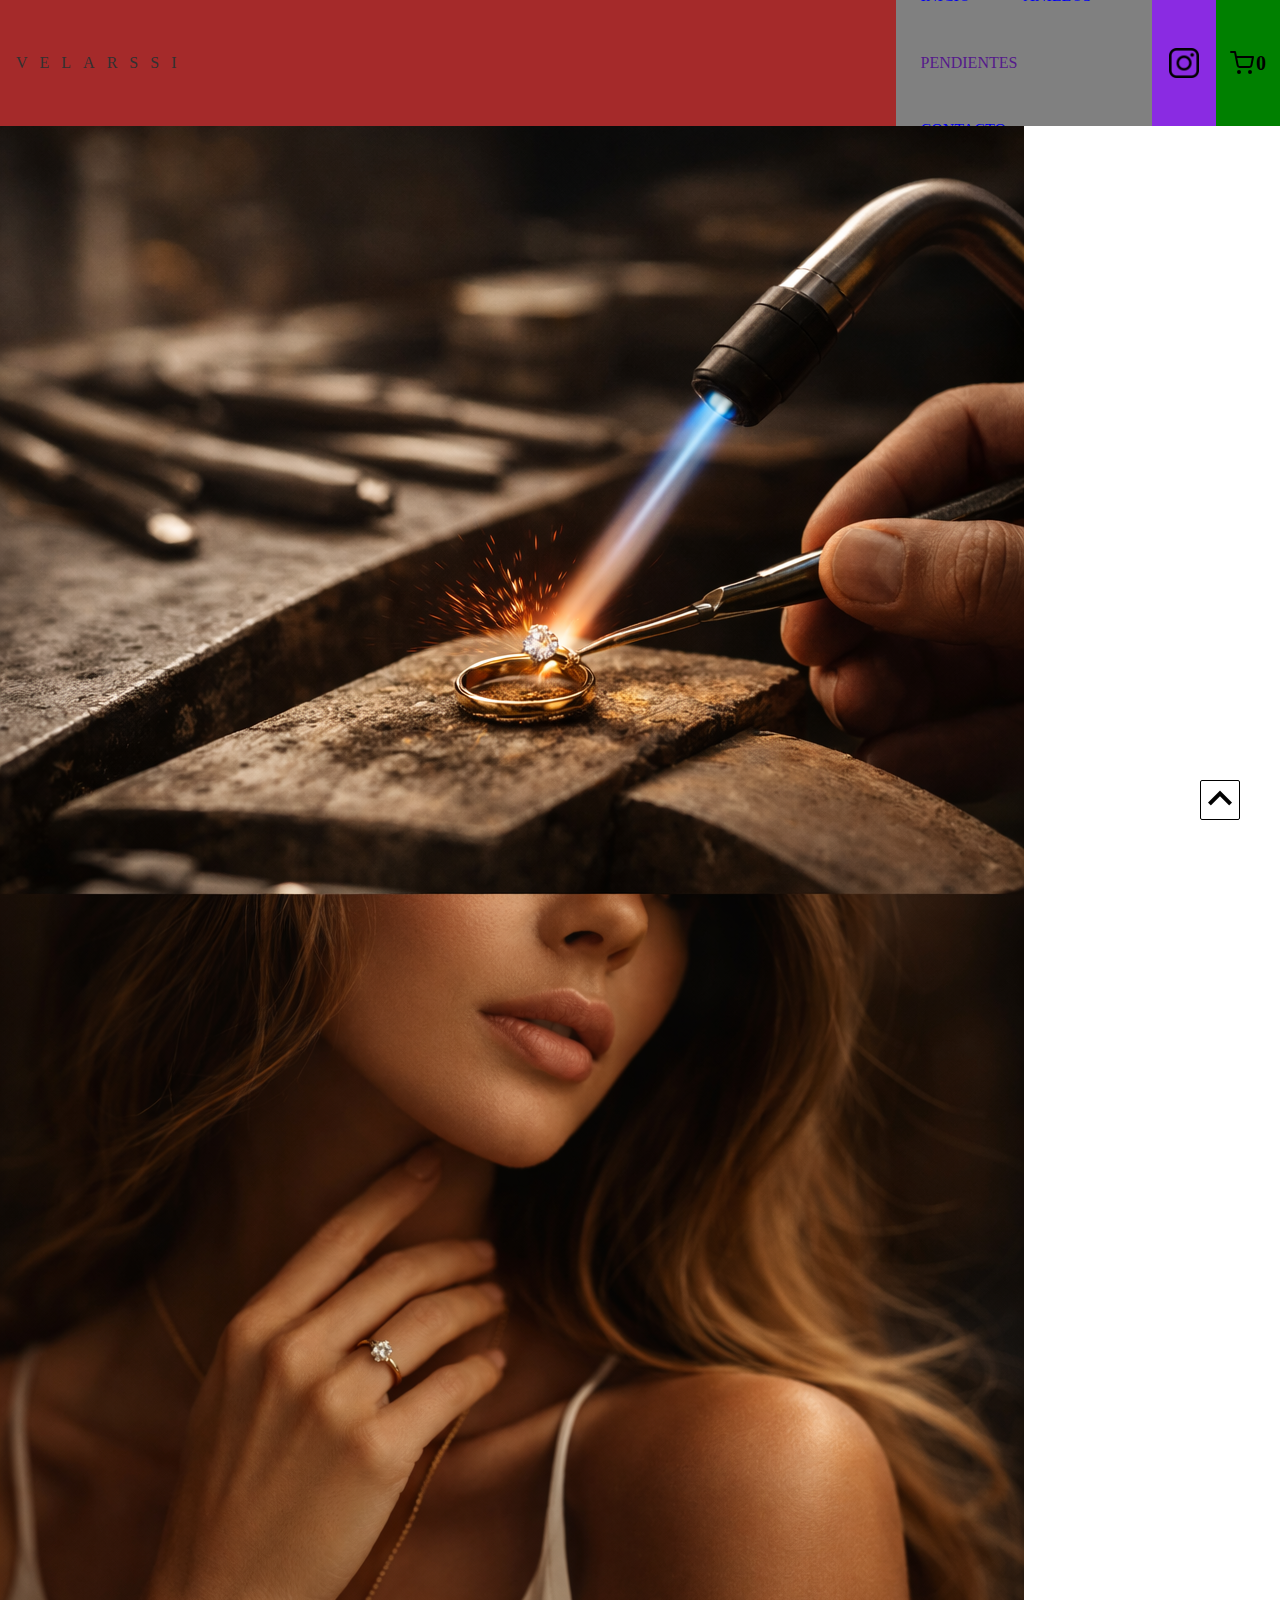
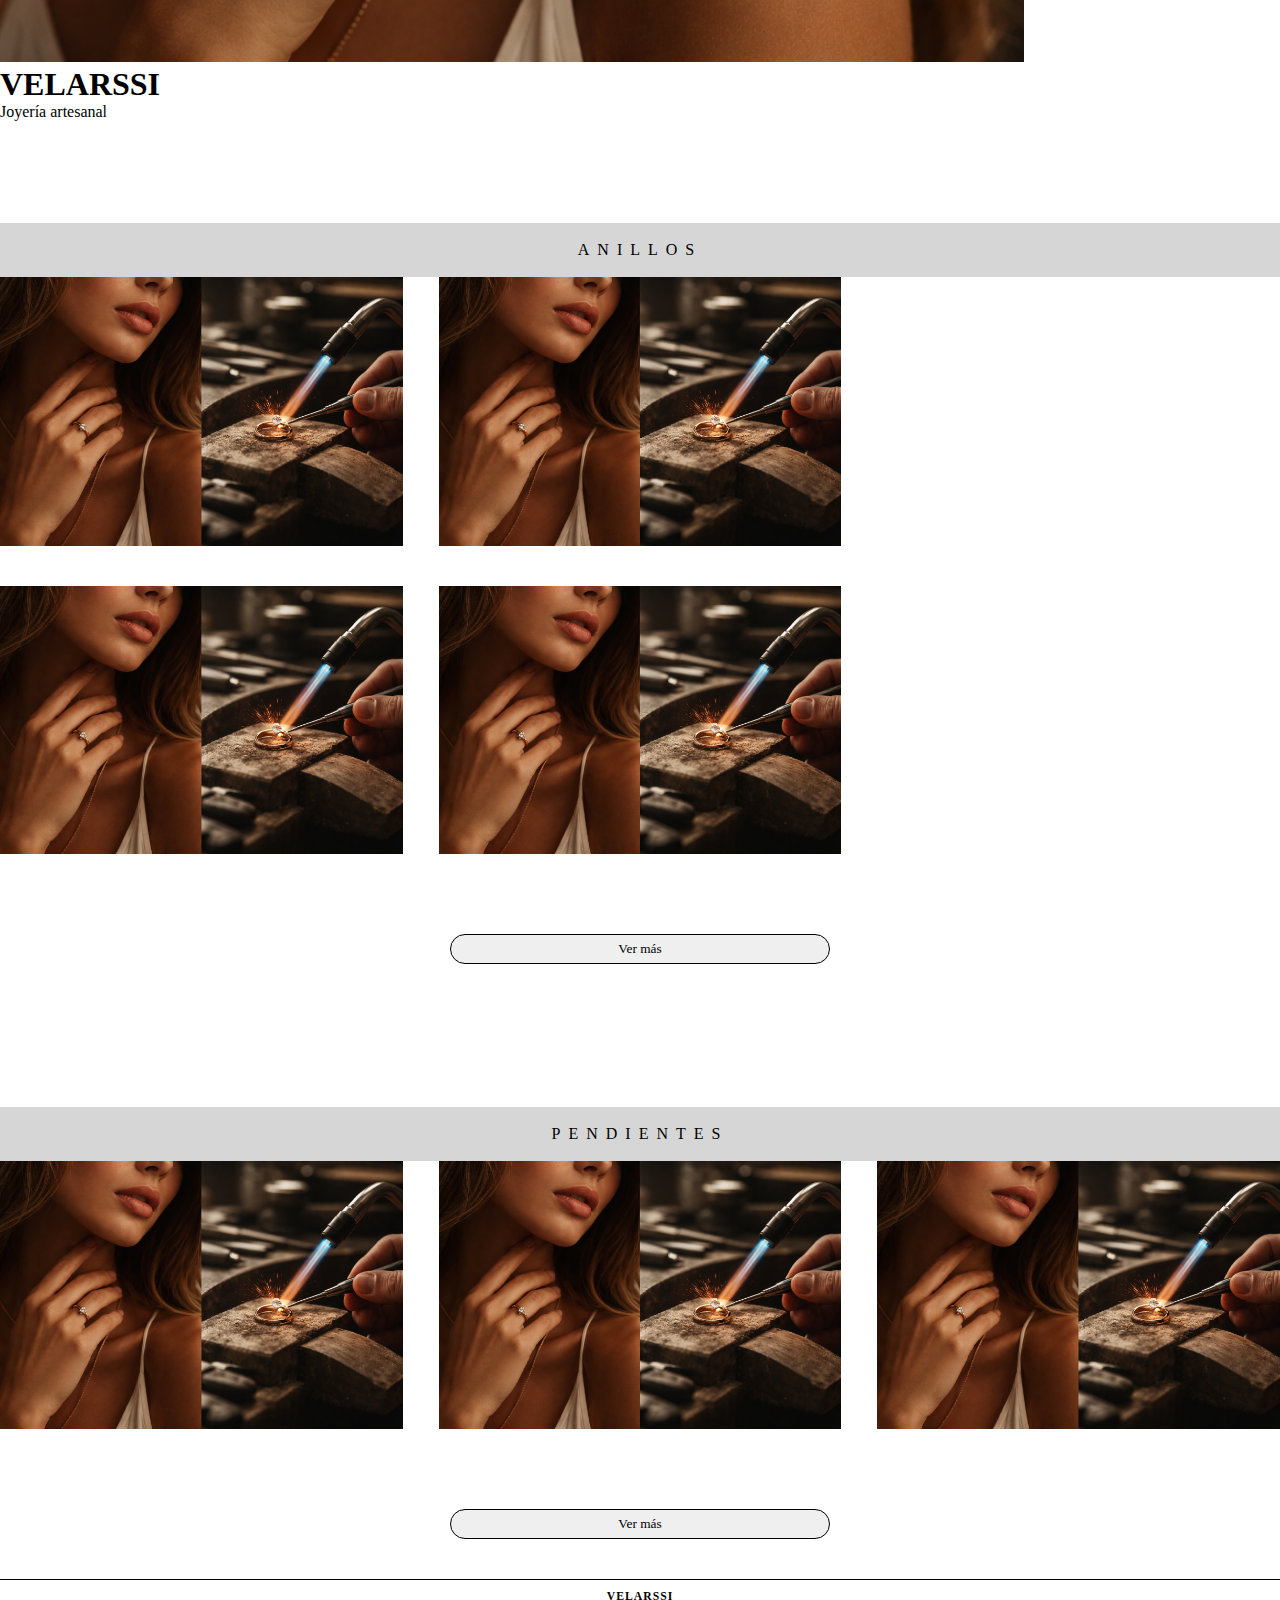
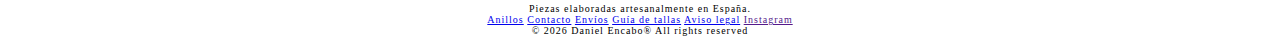
<file: index.html>
<!DOCTYPE html>
<html lang="es">

<head>

    <meta charset="UTF-8">
    <meta name="viewport" content="width=device-width, initial-scale=1.0">
    <title>VELARSSI | Inicio</title>
    <link rel="stylesheet" href="css/style.css">

</head>
<div class="overlay" id="overlay" onclick="cerrarTodo()"></div>

<body>
    <header>
        <div class="header-movil">

            <!-- botón menú -->
            <div class="menu-movil-btn" onclick="toggleMenu()">☰</div>

            <!-- logo centro -->
            <div class="cabecera">
                <a href="index.html">VELARSSI</a>
            </div>

            <!-- carrito -->
            <div class="cart-btn" onclick="toggleCart()">
                <img src="img/shopping-cart.svg" class="icon-cart">
                <span id="contador1">0</span>
            </div>

            <!-- MENÚ LATERAL MÓVIL -->
            <div class="menu-movil" id="menuMovil">
                <a href="index.html">INICIO</a>
                <a href="anillos.html">ANILLOS</a>
                <a href="#">PENDIENTES</a>
                <a href="contacto.html">CONTACTO</a>

                <div class="icono-ig">
                    <img src="img/instagram.png">
                </div>
                <div class="ig-movil">
                    <img src="img/instagram.png">
                </div>

            </div>
        </div>

        <div class="header-pc">
            <div class="cabecera-pc">
                <a href="index.html">VELARSSI</a>
            </div>

            <nav class="menu">
                <ul>
                    <li><a href="index.html">INICIO</a></li>
                    <li><a href="anillos.html">ANILLOS</a></li>
                    <li><a href="">PENDIENTES</a></li>
                    <li><a href="contacto.html">CONTACTO</a></li>
                </ul>
            </nav>
            <div class="icono-ig"> <a href=""> <img src="img/instagram.png" alt=""> </a>
            </div>
            <div class="cart-btn" onclick="toggleCart()">
                <img src="img/shopping-cart.svg" class="icon-cart">
                <span id="contador2">0</span>
            </div>

        </div>

        <!-- CARRITO -->
        <div class="carrito" id="carrito">
            <h2>Tu pedido</h2>
            <table class="tabla-carrito">
                <thead>
                    <tr>
                        <th>Producto</th>
                        <th>Talla</th>
                        <th>€</th>
                        <th></th>
                    </tr>
                </thead>
                <tbody id="cart-items"></tbody>
            </table>

            <p id="envio" style="color: green; padding: 20px;"></p>
            <h3>Total: <span id="total">0</span>€</h3>
            <button class="pagar" onclick="checkout()">Pagar</button>
            <p style="margin-top: 50px; text-decoration: underline; " onclick="toggleCart()">Seguir comprando</p>

        </div>
    </header>

    <main class="contenedor">
        <section class="hero">
            <img src="img/ChatGPT Image 16 feb 2026, 04_45_42.png">
            <div class="hero-texto">
                <h1>VELARSSI</h1>
                <p>Joyería artesanal</p>
            </div>
        </section>

        <section>
            <div class="titulos">
                <p>ANILLOS</p>
            </div>
            <div class="galeria">
                <div>
                    <img src="img/ChatGPT Image 16 feb 2026, 04_38_54.png">
                </div>
                <div>
                    <img src="img/ChatGPT Image 16 feb 2026, 04_38_54.png">
                </div>
                <div>
                    <img src="img/ChatGPT Image 16 feb 2026, 04_38_54.png">
                </div>
                <div>
                    <img src="img/ChatGPT Image 16 feb 2026, 04_38_54.png">
                </div>
            </div>
            <div class="boton">
                <button><a href="anillos.html">Ver más</a></button>
            </div>

        </section>
        <section>
            <div class="titulos">
                <p>PENDIENTES</p>
            </div>
            <div class="galeria">
                <div>
                    <img src="img/ChatGPT Image 16 feb 2026, 04_38_54.png">
                </div>
                <div>
                    <img src="img/ChatGPT Image 16 feb 2026, 04_38_54.png">
                </div>
                <div>
                    <img src="img/ChatGPT Image 16 feb 2026, 04_38_54.png">
                </div>
            </div>
            <div class="boton">
                <button><a href="">Ver más</a></button>
            </div>

        </section>


    </main>

    <div class="flecha">
        <a href="#HOME">
            <img src="img/flecha-hacia-arriba.png" alt="">
        </a>
    </div>
    <footer class="footer">
        <div class="footer-contenido">

            <div class="footer-marca">
                <h3>VELARSSI</h3>
                <p>Piezas elaboradas artesanalmente en España.</p>
            </div>

            <div class="footer-links">
                <a href="anillos.html">Anillos</a>
                <a href="contacto.html">Contacto</a>
                <a href="envios.html">Envíos</a>
                <a href="guia-tallas.html">Guía de tallas</a>
                <a href="aviso-legal.html">Aviso legal</a>
                <a href="">Instagram</a>
            </div>

            <div class="footer-copy">
                © 2026 Daniel Encabo® All rights reserved
            </div>

        </div>
    </footer>
</body>

<script>
    let cart = JSON.parse(localStorage.getItem("cart")) || [];
    let envioGratis = 50;
    let envioCosto = 4.95;

    updateCartCount();
    renderCart();


    function addToCart(nombre, precio, boton) {
        let producto = boton.parentElement;
        let talla = producto.querySelector(".talla").value;

        cart.push({ nombre, precio, talla });
        document.getElementById("contador1").innerText = cart.length;
        document.getElementById("contador2").innerText = cart.length;

        guardarCarrito();
        updateCartCount();
        renderCart();
    }

    function renderCart() {
        let container = document.getElementById("cart-items");
        container.innerHTML = "";
        let total = 0;

        cart.forEach((item, i) => {
            total += item.precio;

            container.innerHTML += `
        <tr>
            <td>${item.nombre}</td>
            <td>${item.talla}</td>
            <td>${item.precio}€</td>
            <td>
                <img src="img/trash.svg" onclick="removeItem(${i})">
            </td>
        </tr>
        `;
        });

        if (total >= envioGratis) {
            document.getElementById("envio").innerHTML = "🚚 Envío GRATIS";
        } else if (total > 0) {
            document.getElementById("envio").innerHTML =
                `Envío ${envioCosto}€ (gratis desde ${envioGratis}€)`;
            total += envioCosto;
        } else {
            document.getElementById("envio").innerHTML = "";
        }

        document.getElementById("total").innerText = total.toFixed(2);
    }

    function removeItem(i) {
        cart.splice(i, 1);
        guardarCarrito();
        updateCartCount();
        renderCart();
    }


    function checkout() {
        if (cart.length == 0) {
            alert("Carrito vacío");
            return;
        }

        let total = document.getElementById("total").innerText;

        // 🔴 TU LINK REAL STRIPE
        window.location.href = "TU_LINK_STRIPE_AQUI";
    }
    function toggleMenu() {
        let menu = document.getElementById("menuMovil");
        let carrito = document.getElementById("carrito");
        let overlay = document.getElementById("overlay");

        menu.classList.toggle("abierto");

        // cerrar carrito si estaba abierto
        carrito.classList.remove("abierto");

        // activar overlay si menú abierto
        if (menu.classList.contains("abierto")) {
            overlay.classList.add("activo");
        } else {
            overlay.classList.remove("activo");
        }
    }


    function toggleCart() {
        let carrito = document.getElementById("carrito");
        let menu = document.getElementById("menuMovil");
        let overlay = document.getElementById("overlay");

        carrito.classList.toggle("abierto");

        // cerrar menú si estaba abierto
        menu.classList.remove("abierto");

        // activar overlay si carrito abierto
        if (carrito.classList.contains("abierto")) {
            overlay.classList.add("activo");
        } else {
            overlay.classList.remove("activo");
        }
    }

    function cerrarTodo() {
        document.getElementById("menuMovil")?.classList.remove("abierto");
        document.getElementById("carrito")?.classList.remove("abierto");
        document.getElementById("overlay")?.classList.remove("activo");
    }
    function guardarCarrito() {
        localStorage.setItem("cart", JSON.stringify(cart));
    }

    function updateCartCount() {
        document.getElementById("contador1").innerText = cart.length;
        document.getElementById("contador2").innerText = cart.length;
    }

</script>
</file>
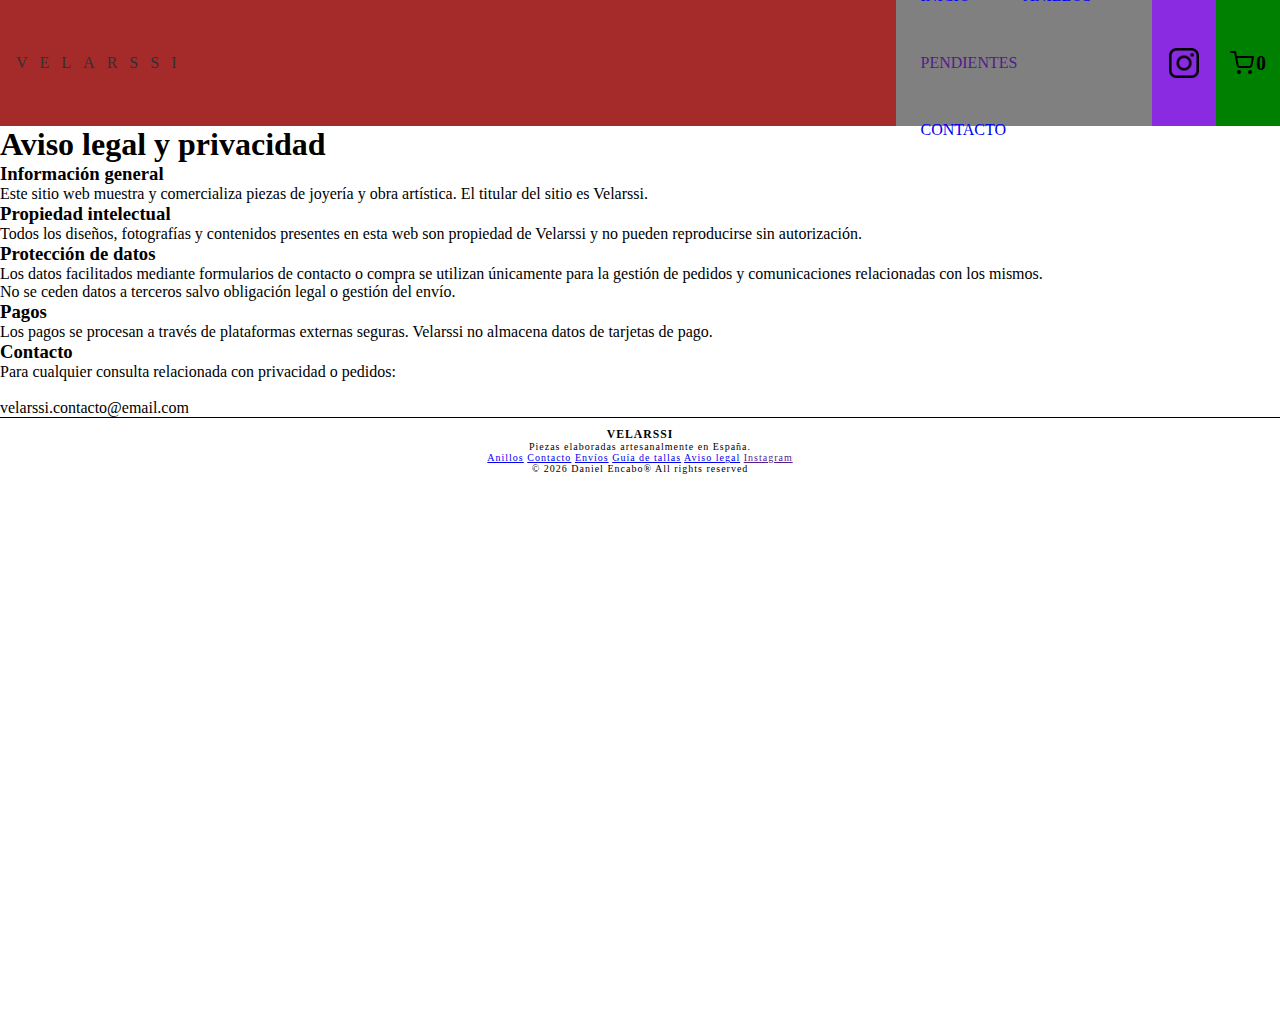
<file: aviso-legal.html>
<!DOCTYPE html>
<html lang="es">
<head>
<meta charset="UTF-8">
<meta name="viewport" content="width=device-width, initial-scale=1.0">
<title>Aviso legal y privacidad</title>
<link rel="stylesheet" href="css/style.css">
</head>

<body>

 <header>
        <div class="header-movil">

            <!-- botón menú -->
            <div class="menu-movil-btn" onclick="toggleMenu()">☰</div>

            <!-- logo centro -->
            <div class="cabecera">
                <a href="index.html">VELARSSI</a>
            </div>

            <!-- carrito -->
            <div class="cart-btn" onclick="toggleCart()">
                <img src="img/shopping-cart.svg" class="icon-cart">
                <span id="contador1">0</span>
            </div>


            <!-- MENÚ LATERAL MÓVIL -->
            <div class="menu-movil" id="menuMovil">
                <a href="index.html">INICIO</a>
                <a href="anillos.html">ANILLOS</a>
                <a href="#">PENDIENTES</a>
                <a href="contacto.html">CONTACTO</a>

                <div class="icono-ig">
                    <img src="img/instagram.png">
                </div>
                <div class="ig-movil">
                    <img src="img/instagram.png">
                </div>

            </div>
        </div>

        <div class="header-pc">
            <div class="cabecera-pc">
                <a href="index.html">VELARSSI</a>
            </div>

            <nav class="menu">
                <ul>
                    <li><a href="index.html">INICIO</a></li>
                    <li><a href="anillos.html">ANILLOS</a></li>
                    <li><a href="">PENDIENTES</a></li>
                    <li><a href="contacto.html">CONTACTO</a></li>
                </ul>
            </nav>
            <div class="icono-ig"> <a href=""> <img src="img/instagram.png" alt=""> </a>
            </div>
            <div class="cart-btn" onclick="toggleCart()">
                <img src="img/shopping-cart.svg" class="icon-cart">
                <span id="contador2">0</span>
            </div>


        </div>

        <!-- CARRITO -->
        <div class="carrito" id="carrito">
            <h2>Tu pedido</h2>
            <table class="tabla-carrito">
                <thead>
                    <tr>
                        <th>Producto</th>
                        <th>Talla</th>
                        <th>€</th>
                        <th></th>
                    </tr>
                </thead>
                <tbody id="cart-items"></tbody>
            </table>

            <p id="envio" style="color: green; padding: 20px;"></p>
            <h3>Total: <span id="total">0</span>€</h3>
            <button class="pagar" onclick="checkout()">Pagar</button>
            <p style="margin-top: 50px; text-decoration: underline; " onclick="toggleCart()">Seguir comprando</p>

        </div>
    </header>

<main class="pagina-texto">

<h1>Aviso legal y privacidad</h1>

<h3>Información general</h3>
<p>
Este sitio web muestra y comercializa piezas de joyería y obra artística.
El titular del sitio es Velarssi.
</p>

<h3>Propiedad intelectual</h3>
<p>
Todos los diseños, fotografías y contenidos presentes en esta web
son propiedad de Velarssi y no pueden reproducirse sin autorización.
</p>

<h3>Protección de datos</h3>
<p>
Los datos facilitados mediante formularios de contacto o compra
se utilizan únicamente para la gestión de pedidos y comunicaciones
relacionadas con los mismos.
</p>

<p>
No se ceden datos a terceros salvo obligación legal o gestión del envío.
</p>

<h3>Pagos</h3>
<p>
Los pagos se procesan a través de plataformas externas seguras.
Velarssi no almacena datos de tarjetas de pago.
</p>

<h3>Contacto</h3>
<p>
Para cualquier consulta relacionada con privacidad o pedidos:
<br><br>
velarssi.contacto@email.com
</p>

</main>

 <footer class="footer">
        <div class="footer-contenido">

            <div class="footer-marca">
                <h3>VELARSSI</h3>
                <p>Piezas elaboradas artesanalmente en España.</p>
            </div>

            <div class="footer-links">
                <a href="anillos.html">Anillos</a>
                <a href="contacto.html">Contacto</a>
                <a href="envios.html">Envíos</a>
                <a href="guia-tallas.html">Guía de tallas</a>
                <a href="aviso-legal.html">Aviso legal</a>
                <a href="">Instagram</a>
            </div>

            <div class="footer-copy">
                © 2026 Daniel Encabo® All rights reserved
            </div>

        </div>
    </footer>

</body>
</html>
</file>
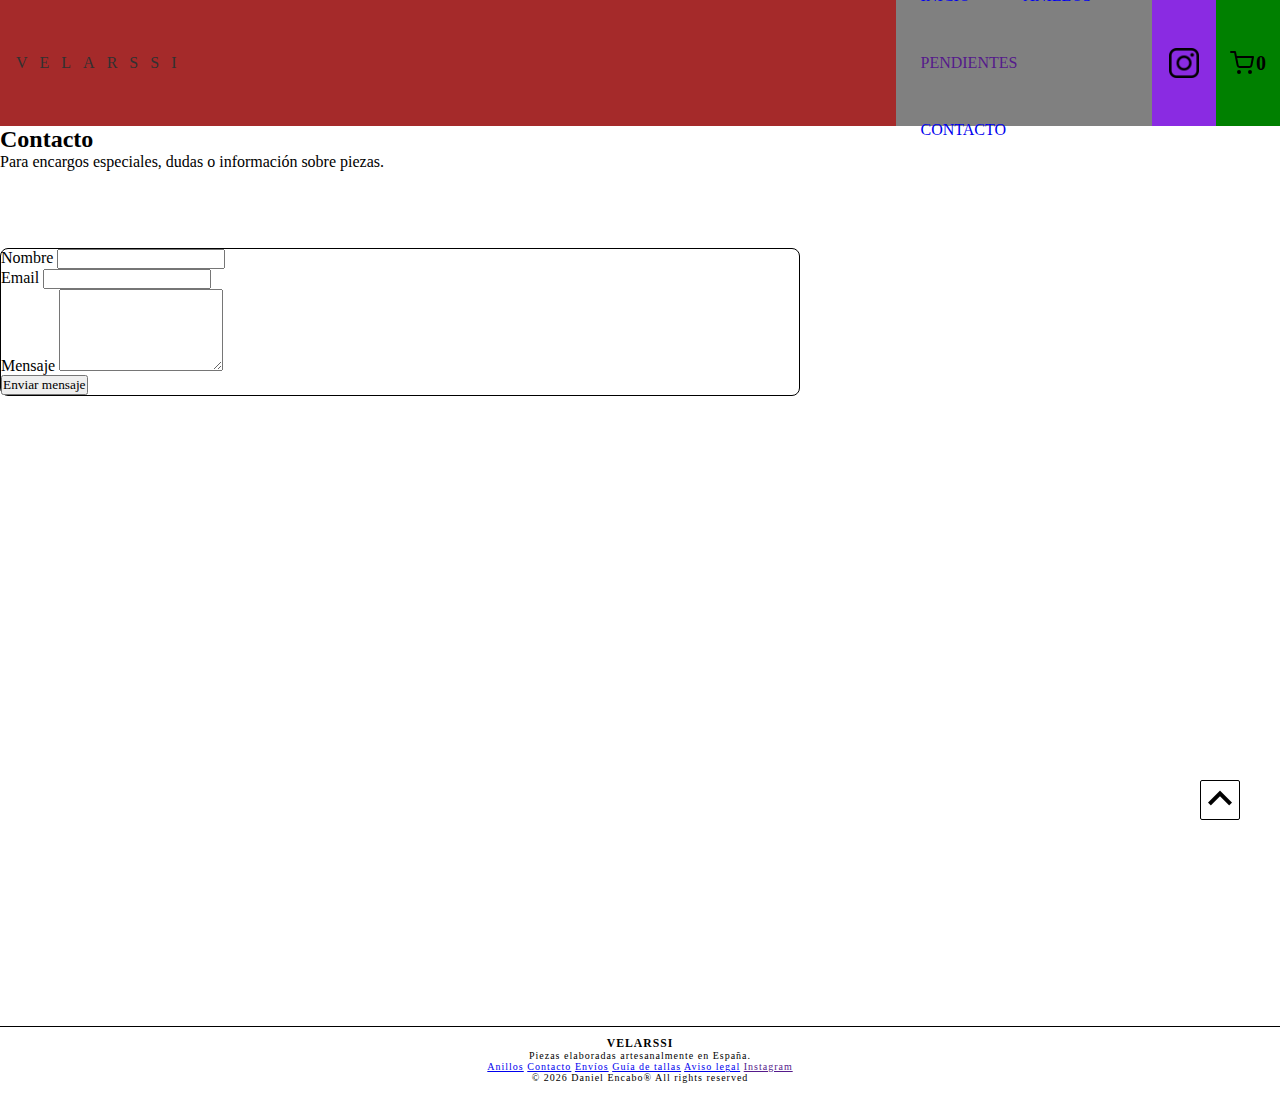
<file: contacto.html>
<!DOCTYPE html>
<html lang="es">

<head>

    <meta charset="UTF-8">
    <meta name="viewport" content="width=device-width, initial-scale=1.0">
    <title>VELARSSI | Anillos</title>
    <link rel="stylesheet" href="css/style.css">


</head>
<div class="overlay" id="overlay" onclick="cerrarTodo()"></div>


<body>
    <header>
        <div class="header-movil">

            <!-- botón menú -->
            <div class="menu-movil-btn" onclick="toggleMenu()">☰</div>

            <!-- logo centro -->
            <div class="cabecera">
                <a href="index.html">VELARSSI</a>
            </div>

            <!-- carrito -->
            <div class="cart-btn" onclick="toggleCart()">
                <img src="img/shopping-cart.svg" class="icon-cart">
                <span id="contador1">0</span>
            </div>


            <!-- MENÚ LATERAL MÓVIL -->
            <div class="menu-movil" id="menuMovil">
                <a href="index.html">INICIO</a>
                <a href="anillos.html">ANILLOS</a>
                <a href="#">PENDIENTES</a>
                <a href="contacto.html">CONTACTO</a>

                <div class="icono-ig">
                    <img src="img/instagram.png">
                </div>
                <div class="ig-movil">
                    <img src="img/instagram.png">
                </div>

            </div>
        </div>

        <div class="header-pc">
            <div class="cabecera-pc">
                <a href="index.html">VELARSSI</a>
            </div>

            <nav class="menu">
                <ul>
                    <li><a href="index.html">INICIO</a></li>
                    <li><a href="anillos.html">ANILLOS</a></li>
                    <li><a href="">PENDIENTES</a></li>
                    <li><a href="contacto.html">CONTACTO</a></li>
                </ul>
            </nav>
            <div class="icono-ig"> <a href=""> <img src="img/instagram.png" alt=""> </a>
            </div>
            <div class="cart-btn" onclick="toggleCart()">
                <img src="img/shopping-cart.svg" class="icon-cart">
                <span id="contador2">0</span>
            </div>


        </div>

        <!-- CARRITO -->
        <div class="carrito" id="carrito">
            <h2>Tu pedido</h2>
            <table class="tabla-carrito">
                <thead>
                    <tr>
                        <th>Producto</th>
                        <th>Talla</th>
                        <th>€</th>
                        <th></th>
                    </tr>
                </thead>
                <tbody id="cart-items"></tbody>
            </table>

            <p id="envio" style="color: green; padding: 20px;"></p>
            <h3>Total: <span id="total">0</span>€</h3>
            <button class="pagar" onclick="checkout()">Pagar</button>
            <p style="margin-top: 50px; text-decoration: underline; " onclick="toggleCart()">Seguir comprando</p>

        </div>
    </header>


    <main class="contenedor">
        <section class="contacto">

            <h2>Contacto</h2>
            <p class="contacto-sub">
                Para encargos especiales, dudas o información sobre piezas.
            </p>

            <form class="form-contacto">

                <div class="campo">
                    <label>Nombre</label>
                    <input type="text" required>
                </div>

                <div class="campo">
                    <label>Email</label>
                    <input type="email" required>
                </div>

                <div class="campo">
                    <label>Mensaje</label>
                    <textarea rows="5" required></textarea>
                </div>

                <button type="submit">Enviar mensaje</button>

            </form>

        </section>


    </main>
    <div class="flecha">
        <a href="#HOME">
            <img src="img/flecha-hacia-arriba.png" alt="">
        </a>
    </div>
    <footer class="footer">
        <div class="footer-contenido">

            <div class="footer-marca">
                <h3>VELARSSI</h3>
                <p>Piezas elaboradas artesanalmente en España.</p>
            </div>

            <div class="footer-links">
                <a href="anillos.html">Anillos</a>
                <a href="contacto.html">Contacto</a>
                <a href="envios.html">Envíos</a>
                <a href="guia-tallas.html">Guía de tallas</a>
                <a href="aviso-legal.html">Aviso legal</a>
                <a href="">Instagram</a>
            </div>

            <div class="footer-copy">
                © 2026 Daniel Encabo® All rights reserved
            </div>

        </div>
    </footer>

</body>

<script>
    let cart = JSON.parse(localStorage.getItem("cart")) || [];
    let envioGratis = 50;
    let envioCosto = 4.95;

    updateCartCount();
    renderCart();


    function addToCart(nombre, precio, boton) {
        let producto = boton.parentElement;
        let talla = producto.querySelector(".talla").value;

        cart.push({ nombre, precio, talla });
        document.getElementById("contador1").innerText = cart.length;
        document.getElementById("contador2").innerText = cart.length;

        guardarCarrito();
        updateCartCount();
        renderCart();
    }

    function renderCart() {
        let container = document.getElementById("cart-items");
        container.innerHTML = "";
        let total = 0;

        cart.forEach((item, i) => {
            total += item.precio;

            container.innerHTML += `
        <tr>
            <td>${item.nombre}</td>
            <td>${item.talla}</td>
            <td>${item.precio}€</td>
            <td>
                <img src="img/trash.svg" onclick="removeItem(${i})">
            </td>
        </tr>
        `;
        });

        if (total >= envioGratis) {
            document.getElementById("envio").innerHTML = "🚚 Envío GRATIS";
        } else if (total > 0) {
            document.getElementById("envio").innerHTML =
                `Envío ${envioCosto}€ (gratis desde ${envioGratis}€)`;
            total += envioCosto;
        } else {
            document.getElementById("envio").innerHTML = "";
        }

        document.getElementById("total").innerText = total.toFixed(2);
    }


    function removeItem(i) {
        cart.splice(i, 1);
        guardarCarrito();
        updateCartCount();
        renderCart();
    }


    function checkout() {
        if (cart.length == 0) {
            alert("Carrito vacío");
            return;
        }

        let total = document.getElementById("total").innerText;

        // 🔴 TU LINK REAL STRIPE
        window.location.href = "TU_LINK_STRIPE_AQUI";
    }

    function toggleMenu() {
        let menu = document.getElementById("menuMovil");
        let carrito = document.getElementById("carrito");
        let overlay = document.getElementById("overlay");

        menu.classList.toggle("abierto");

        // cerrar carrito si estaba abierto
        carrito.classList.remove("abierto");

        // activar overlay si menú abierto
        if (menu.classList.contains("abierto")) {
            overlay.classList.add("activo");
        } else {
            overlay.classList.remove("activo");
        }
    }


    function toggleCart() {
        let carrito = document.getElementById("carrito");
        let menu = document.getElementById("menuMovil");
        let overlay = document.getElementById("overlay");

        carrito.classList.toggle("abierto");

        // cerrar menú si estaba abierto
        menu.classList.remove("abierto");

        // activar overlay si carrito abierto
        if (carrito.classList.contains("abierto")) {
            overlay.classList.add("activo");
        } else {
            overlay.classList.remove("activo");
        }
    }

    function cerrarTodo() {
        document.getElementById("menuMovil")?.classList.remove("abierto");
        document.getElementById("carrito")?.classList.remove("abierto");
        document.getElementById("overlay")?.classList.remove("activo");
    }

    function guardarCarrito() {
        localStorage.setItem("cart", JSON.stringify(cart));
    }

    function updateCartCount() {
        document.getElementById("contador1").innerText = cart.length;
        document.getElementById("contador2").innerText = cart.length;
    }

</script>
</file>
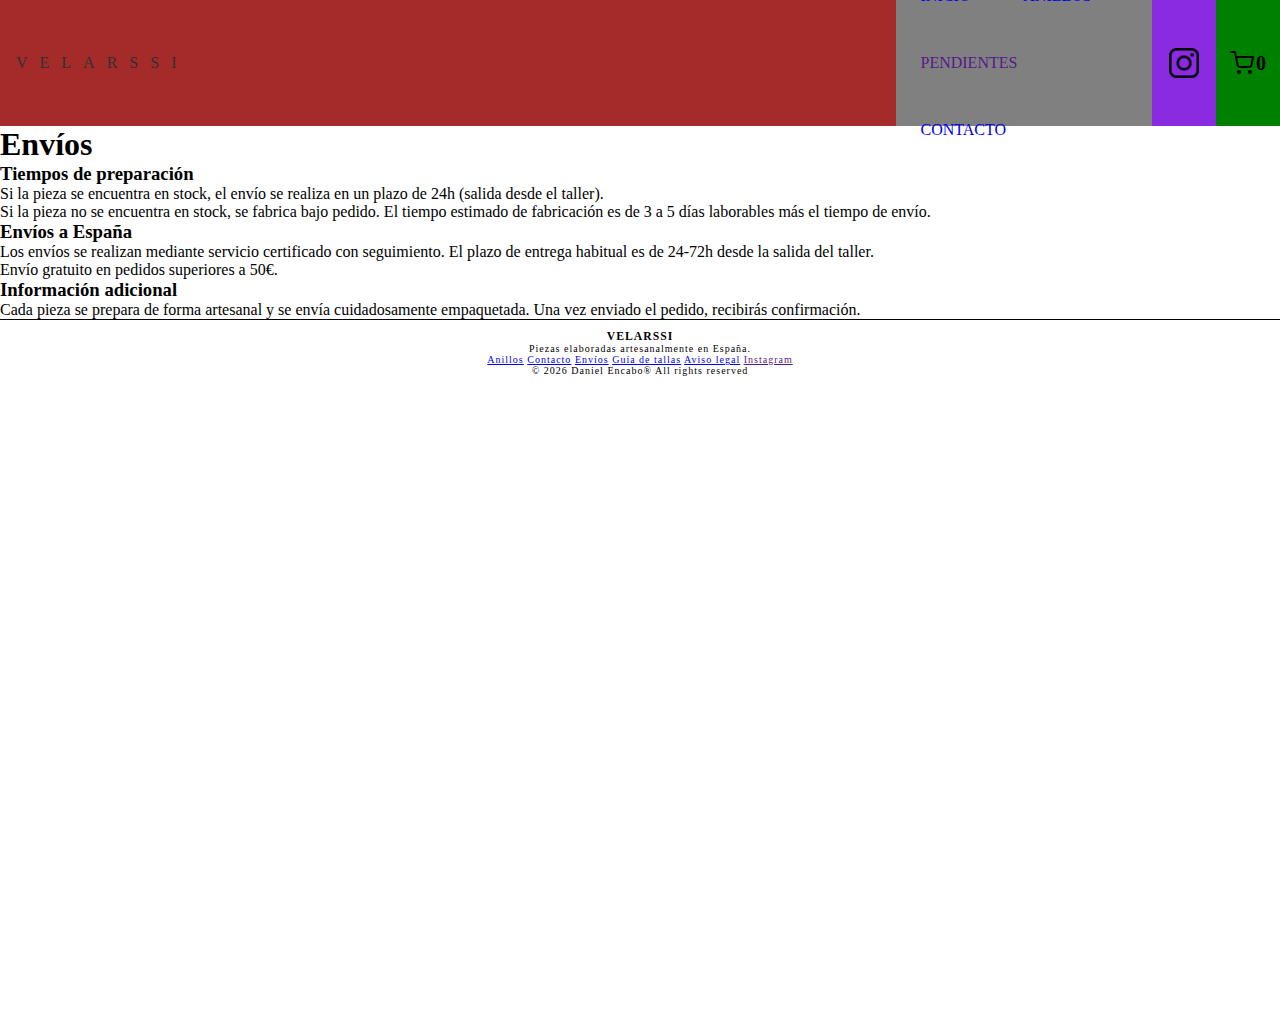
<file: envios.html>
<!DOCTYPE html>
<html lang="es">
<head>
<meta charset="UTF-8">
<meta name="viewport" content="width=device-width, initial-scale=1.0">
<title>Envíos</title>
<link rel="stylesheet" href="css/style.css">
</head>

<body>

 <header>
        <div class="header-movil">

            <!-- botón menú -->
            <div class="menu-movil-btn" onclick="toggleMenu()">☰</div>

            <!-- logo centro -->
            <div class="cabecera">
                <a href="index.html">VELARSSI</a>
            </div>

            <!-- carrito -->
            <div class="cart-btn" onclick="toggleCart()">
                <img src="img/shopping-cart.svg" class="icon-cart">
                <span id="contador1">0</span>
            </div>


            <!-- MENÚ LATERAL MÓVIL -->
            <div class="menu-movil" id="menuMovil">
                <a href="index.html">INICIO</a>
                <a href="anillos.html">ANILLOS</a>
                <a href="#">PENDIENTES</a>
                <a href="contacto.html">CONTACTO</a>

                <div class="icono-ig">
                    <img src="img/instagram.png">
                </div>
                <div class="ig-movil">
                    <img src="img/instagram.png">
                </div>

            </div>
        </div>

        <div class="header-pc">
            <div class="cabecera-pc">
                <a href="index.html">VELARSSI</a>
            </div>

            <nav class="menu">
                <ul>
                    <li><a href="index.html">INICIO</a></li>
                    <li><a href="anillos.html">ANILLOS</a></li>
                    <li><a href="">PENDIENTES</a></li>
                    <li><a href="contacto.html">CONTACTO</a></li>
                </ul>
            </nav>
            <div class="icono-ig"> <a href=""> <img src="img/instagram.png" alt=""> </a>
            </div>
            <div class="cart-btn" onclick="toggleCart()">
                <img src="img/shopping-cart.svg" class="icon-cart">
                <span id="contador2">0</span>
            </div>


        </div>

        <!-- CARRITO -->
        <div class="carrito" id="carrito">
            <h2>Tu pedido</h2>
            <table class="tabla-carrito">
                <thead>
                    <tr>
                        <th>Producto</th>
                        <th>Talla</th>
                        <th>€</th>
                        <th></th>
                    </tr>
                </thead>
                <tbody id="cart-items"></tbody>
            </table>

            <p id="envio" style="color: green; padding: 20px;"></p>
            <h3>Total: <span id="total">0</span>€</h3>
            <button class="pagar" onclick="checkout()">Pagar</button>
            <p style="margin-top: 50px; text-decoration: underline; " onclick="toggleCart()">Seguir comprando</p>

        </div>
    </header>

<main class="pagina-texto">

<h1>Envíos</h1>

<h3>Tiempos de preparación</h3>
<p>
Si la pieza se encuentra en stock, el envío se realiza en un plazo de 24h
(salida desde el taller).
</p>

<p>
Si la pieza no se encuentra en stock, se fabrica bajo pedido.
El tiempo estimado de fabricación es de 3 a 5 días laborables
más el tiempo de envío.
</p>

<h3>Envíos a España</h3>
<p>
Los envíos se realizan mediante servicio certificado con seguimiento.
El plazo de entrega habitual es de 24-72h desde la salida del taller.
</p>

<p>
Envío gratuito en pedidos superiores a 50€.
</p>

<h3>Información adicional</h3>
<p>
Cada pieza se prepara de forma artesanal y se envía cuidadosamente empaquetada.
Una vez enviado el pedido, recibirás confirmación.
</p>

</main>

 <footer class="footer">
        <div class="footer-contenido">

            <div class="footer-marca">
                <h3>VELARSSI</h3>
                <p>Piezas elaboradas artesanalmente en España.</p>
            </div>

            <div class="footer-links">
                <a href="anillos.html">Anillos</a>
                <a href="contacto.html">Contacto</a>
                <a href="envios.html">Envíos</a>
                <a href="guia-tallas.html">Guía de tallas</a>
                <a href="aviso-legal.html">Aviso legal</a>
                <a href="">Instagram</a>
            </div>

            <div class="footer-copy">
                © 2026 Daniel Encabo® All rights reserved
            </div>

        </div>
    </footer>

</body>
</html>
</file>
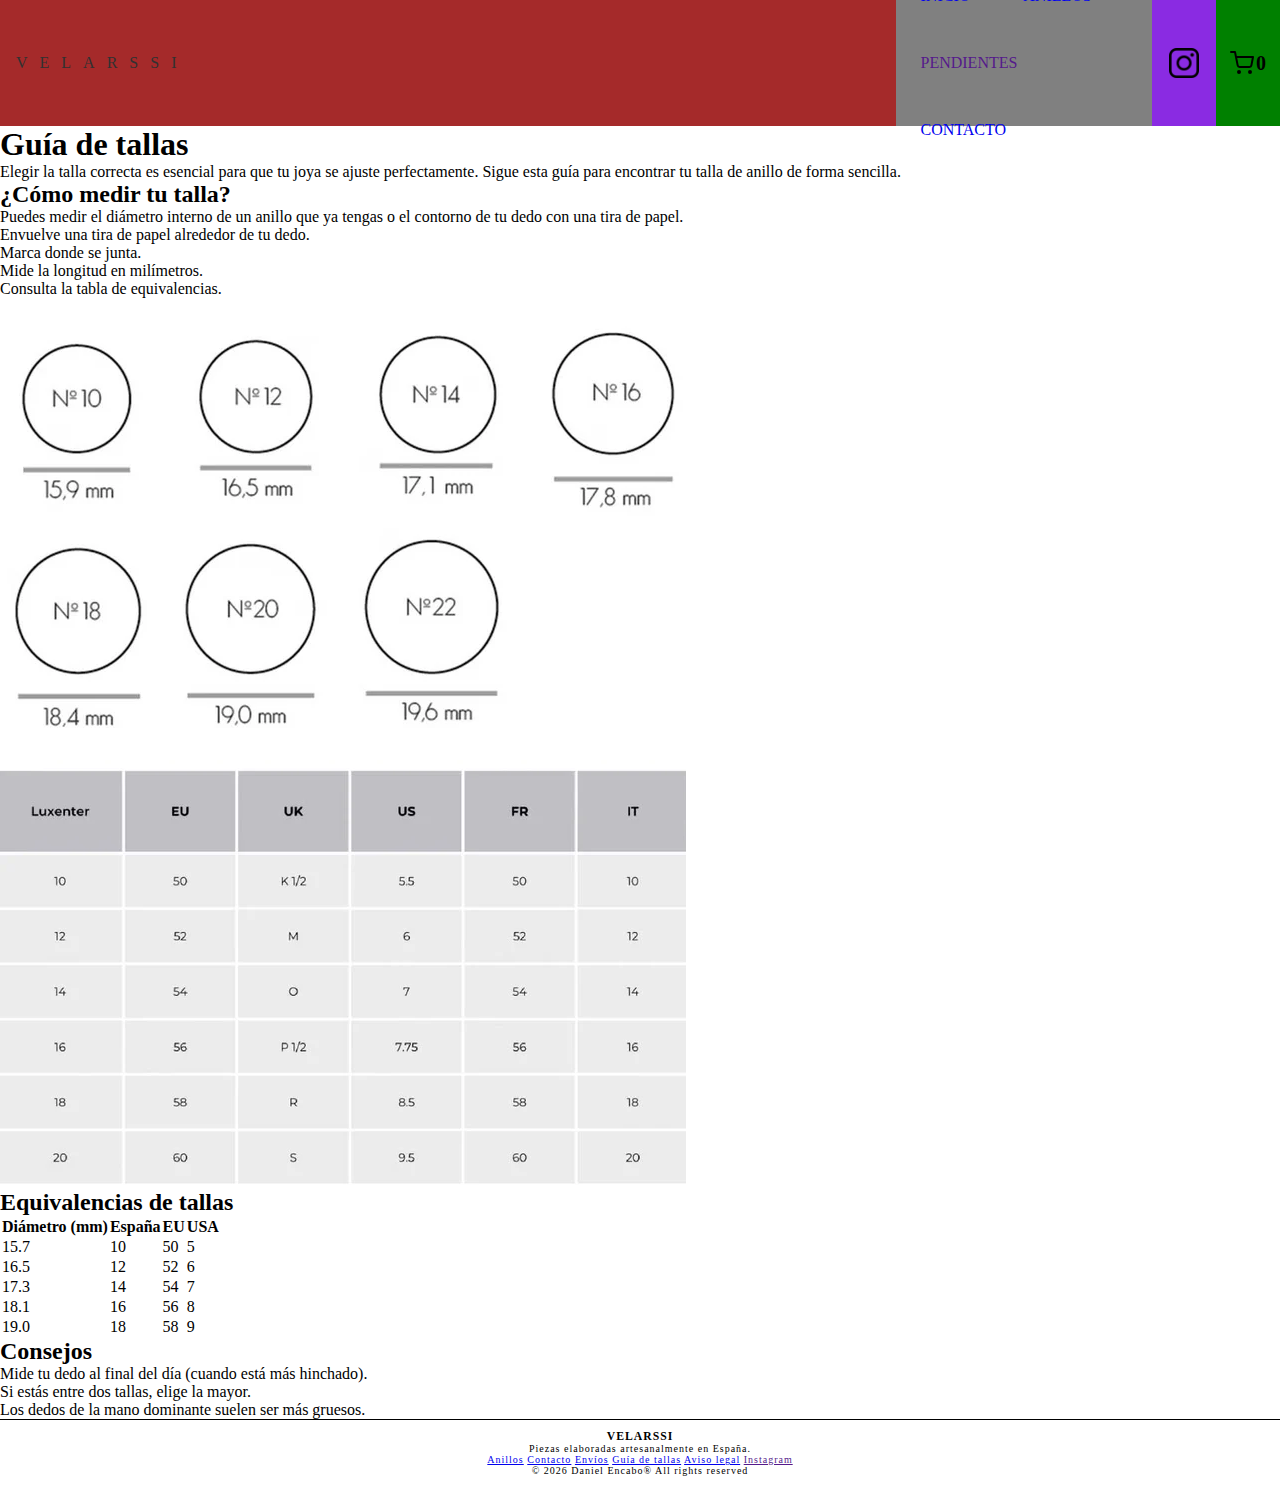
<file: guia-tallas.html>
<!DOCTYPE html>
<html lang="es">
<head>
<meta charset="UTF-8">
<meta name="viewport" content="width=device-width, initial-scale=1.0">
<title>Guía de tallas</title>
<link rel="stylesheet" href="css/style.css">
</head>

<body>

 <header>
        <div class="header-movil">

            <!-- botón menú -->
            <div class="menu-movil-btn" onclick="toggleMenu()">☰</div>

            <!-- logo centro -->
            <div class="cabecera">
                <a href="index.html">VELARSSI</a>
            </div>

            <!-- carrito -->
            <div class="cart-btn" onclick="toggleCart()">
                <img src="img/shopping-cart.svg" class="icon-cart">
                <span id="contador1">0</span>
            </div>


            <!-- MENÚ LATERAL MÓVIL -->
            <div class="menu-movil" id="menuMovil">
                <a href="index.html">INICIO</a>
                <a href="anillos.html">ANILLOS</a>
                <a href="#">PENDIENTES</a>
                <a href="contacto.html">CONTACTO</a>

                <div class="icono-ig">
                    <img src="img/instagram.png">
                </div>
                <div class="ig-movil">
                    <img src="img/instagram.png">
                </div>

            </div>
        </div>

        <div class="header-pc">
            <div class="cabecera-pc">
                <a href="index.html">VELARSSI</a>
            </div>

            <nav class="menu">
                <ul>
                    <li><a href="index.html">INICIO</a></li>
                    <li><a href="anillos.html">ANILLOS</a></li>
                    <li><a href="">PENDIENTES</a></li>
                    <li><a href="contacto.html">CONTACTO</a></li>
                </ul>
            </nav>
            <div class="icono-ig"> <a href=""> <img src="img/instagram.png" alt=""> </a>
            </div>
            <div class="cart-btn" onclick="toggleCart()">
                <img src="img/shopping-cart.svg" class="icon-cart">
                <span id="contador2">0</span>
            </div>


        </div>

        <!-- CARRITO -->
        <div class="carrito" id="carrito">
            <h2>Tu pedido</h2>
            <table class="tabla-carrito">
                <thead>
                    <tr>
                        <th>Producto</th>
                        <th>Talla</th>
                        <th>€</th>
                        <th></th>
                    </tr>
                </thead>
                <tbody id="cart-items"></tbody>
            </table>

            <p id="envio" style="color: green; padding: 20px;"></p>
            <h3>Total: <span id="total">0</span>€</h3>
            <button class="pagar" onclick="checkout()">Pagar</button>
            <p style="margin-top: 50px; text-decoration: underline; " onclick="toggleCart()">Seguir comprando</p>

        </div>
    </header>

<main class="pagina-texto">

<section class="legal-page">
  <h1>Guía de tallas</h1>

  <p>
    Elegir la talla correcta es esencial para que tu joya se ajuste perfectamente.
    Sigue esta guía para encontrar tu talla de anillo de forma sencilla.
  </p>

  <h2>¿Cómo medir tu talla?</h2>
  <p>
    Puedes medir el diámetro interno de un anillo que ya tengas o el contorno de tu dedo con una tira de papel.
  </p>

  <ol>
    <li>Envuelve una tira de papel alrededor de tu dedo.</li>
    <li>Marca donde se junta.</li>
    <li>Mide la longitud en milímetros.</li>
    <li>Consulta la tabla de equivalencias.</li>
  </ol>

  <div class="size-image">
    <img src="img/Captura de pantalla 2026-02-18 004519.png" alt="Guía para medir talla de anillo">
  </div>

  <h2>Equivalencias de tallas</h2>

  <table class="size-table">
    <tr>
      <th>Diámetro (mm)</th>
      <th>España</th>
      <th>EU</th>
      <th>USA</th>
    </tr>
    <tr>
      <td>15.7</td>
      <td>10</td>
      <td>50</td>
      <td>5</td>
    </tr>
    <tr>
      <td>16.5</td>
      <td>12</td>
      <td>52</td>
      <td>6</td>
    </tr>
    <tr>
      <td>17.3</td>
      <td>14</td>
      <td>54</td>
      <td>7</td>
    </tr>
    <tr>
      <td>18.1</td>
      <td>16</td>
      <td>56</td>
      <td>8</td>
    </tr>
    <tr>
      <td>19.0</td>
      <td>18</td>
      <td>58</td>
      <td>9</td>
    </tr>
  </table>

  <h2>Consejos</h2>
  <ul>
    <li>Mide tu dedo al final del día (cuando está más hinchado).</li>
    <li>Si estás entre dos tallas, elige la mayor.</li>
    <li>Los dedos de la mano dominante suelen ser más gruesos.</li>
  </ul>
</section>


</main>

 <footer class="footer">
        <div class="footer-contenido">

            <div class="footer-marca">
                <h3>VELARSSI</h3>
                <p>Piezas elaboradas artesanalmente en España.</p>
            </div>

            <div class="footer-links">
                <a href="anillos.html">Anillos</a>
                <a href="contacto.html">Contacto</a>
                <a href="envios.html">Envíos</a>
                <a href="guia-tallas.html">Guía de tallas</a>
                <a href="aviso-legal.html">Aviso legal</a>
                <a href="">Instagram</a>
            </div>

            <div class="footer-copy">
                © 2026 Daniel Encabo® All rights reserved
            </div>

        </div>
    </footer>

</body>
</html>
</file>
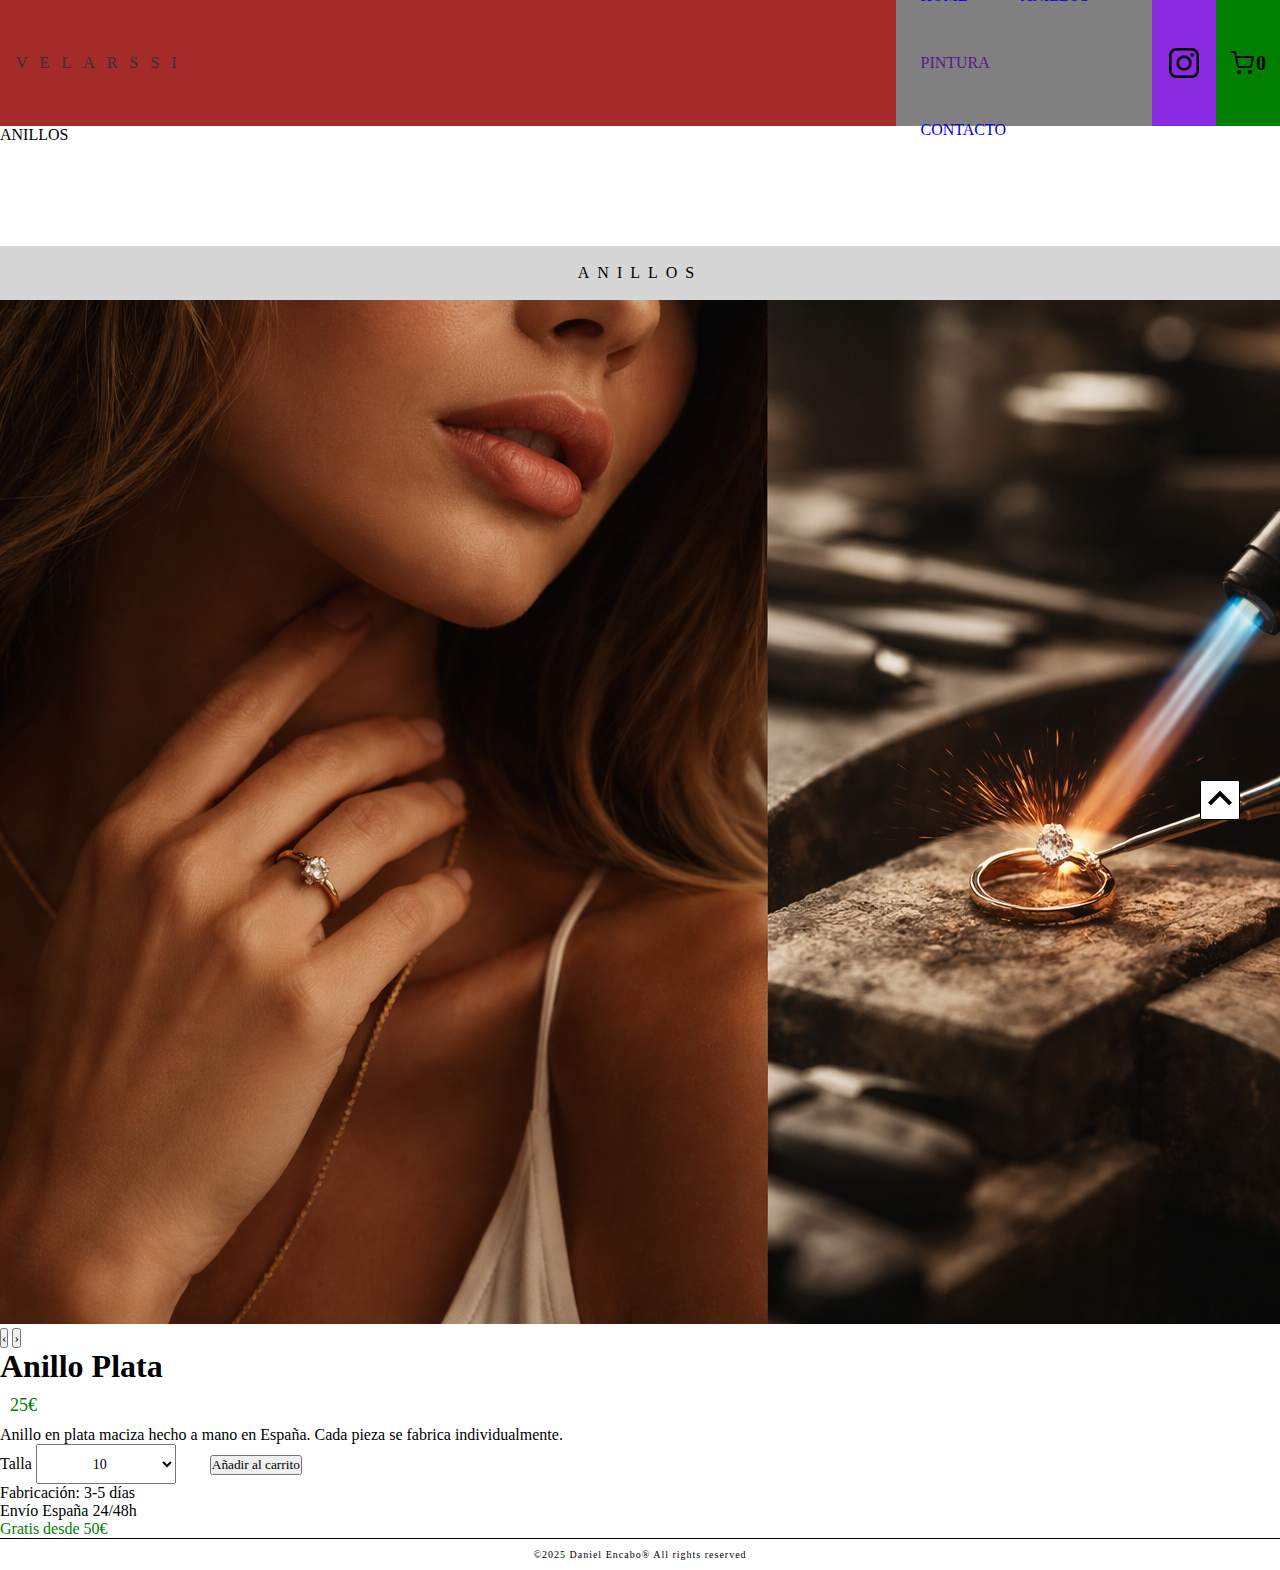
<file: producto-anillo-plata.html>
<!DOCTYPE html>
<html lang="es">

<head>

    <meta charset="UTF-8">
    <meta name="viewport" content="width=device-width, initial-scale=1.0">
    <title>VELARSSI | Anillos</title>
    <link rel="stylesheet" href="css/style.css">


</head>
<div class="overlay" id="overlay" onclick="cerrarTodo()"></div>


<body>
    <header>
        <div class="header-movil">

            <!-- botón menú -->
            <div class="menu-movil-btn" onclick="toggleMenu()">☰</div>

            <!-- logo centro -->
            <div class="cabecera">
                <a href="index.html">VELARSSI</a>
            </div>

            <!-- carrito -->
            <div class="cart-btn" onclick="toggleCart()">
                <img src="img/shopping-cart.svg" class="icon-cart">
                <span id="contador1">0</span>
            </div>


            <!-- MENÚ LATERAL MÓVIL -->
            <div class="menu-movil" id="menuMovil">
                <a href="index.html">INICIO</a>
                <a href="anillos.html">ANILLOS</a>
                <a href="#">PENDIENTES</a>
                <a href="contacto.html">CONTACTO</a>

                <div class="icono-ig">
                    <img src="img/instagram.png">
                </div>
                <div class="ig-movil">
                    <img src="img/instagram.png">
                </div>

            </div>
        </div>

        <div class="header-pc">
            <div class="cabecera-pc">
                <a href="index.html">VELARSSI</a>
            </div>

            <nav class="menu">
                <ul>
                    <li><a href="index.html">HOME</a></li>
                    <li><a href="anillos.html">ANILLOS</a></li>
                    <li><a href="">PINTURA</a></li>
                    <li><a href="contacto.html">CONTACTO</a></li>
                </ul>
            </nav>
            <div class="icono-ig"> <a href=""> <img src="img/instagram.png" alt=""> </a>
            </div>
            <div class="cart-btn" onclick="toggleCart()">
                <img src="img/shopping-cart.svg" class="icon-cart">
                <span id="contador2">0</span>
            </div>


        </div>

        <!-- CARRITO -->
        <div class="carrito" id="carrito">
            <h2>Tu pedido</h2>
            <table class="tabla-carrito">
                <thead>
                    <tr>
                        <th>Producto</th>
                        <th>Talla</th>
                        <th>€</th>
                        <th></th>
                    </tr>
                </thead>
                <tbody id="cart-items"></tbody>
            </table>

            <p id="envio" style="color: green; padding: 20px;"></p>
            <h3>Total: <span id="total">0</span>€</h3>
            <button class="pagar" onclick="checkout()">Pagar</button>
            <p style="margin-top: 50px; text-decoration: underline; " onclick="toggleCart()">Seguir comprando</p>

        </div>
    </header>

    <main class="contenedor">
        <section>
            <div class="titulos-pc">
                <p>ANILLOS</p>
            </div>
            <div class="titulos">
                <p>ANILLOS</p>
            </div>
        </section>

        <div class="producto-page">

            <!-- IMAGENES -->
            <div class="galeria-dios">

                <div class="visor">
                    <img id="imgActiva" src="img/ChatGPT Image 16 feb 2026, 04_38_54.png">

                    <button class="nav prev" onclick="cambiar(-1)">‹</button>
                    <button class="nav next" onclick="cambiar(1)">›</button>
                </div>

                <div class="dots" id="dots"></div>

            </div>


            <!-- INFO -->
            <div class="info-producto">
                <h1>Anillo Plata</h1>
                <p class="precio">25€</p>

                <p class="desc">
                    Anillo en plata maciza hecho a mano en España.
                    Cada pieza se fabrica individualmente.
                </p>

                <!-- TALLAS -->
                <label>Talla</label>
                <select class="talla">
                    <option value="10">10</option>
                    <option value="12">12</option>
                    <option value="14">14</option>
                </select>

                <!-- BOTON -->
                <button onclick="addToCart('Anillo Plata',25,this)">
                    Añadir al carrito
                </button>

                <!-- INFO ENVIO -->
                <p class="envio-info">
                    Fabricación: 3-5 días<br>
                    Envío España 24/48h<br>
                <p style="color: green;">Gratis desde 50€</p>
                </p>

            </div>

        </div>


    </main>

    <div class="flecha">
        <a href="#HOME">
            <img src="img/flecha-hacia-arriba.png" alt="">
        </a>
    </div>
    <footer>
        <p>©2025 Daniel Encabo® All rights reserved</p>
    </footer>
</body>

<script>
    let cart = JSON.parse(localStorage.getItem("cart")) || [];
    let envioGratis = 50;
    let envioCosto = 4.95;

    updateCartCount();
    renderCart();


    function addToCart(nombre, precio, boton) {
        let producto = boton.parentElement;
        let talla = producto.querySelector(".talla").value;

        cart.push({ nombre, precio, talla });
        document.getElementById("contador1").innerText = cart.length;
        document.getElementById("contador2").innerText = cart.length;

        guardarCarrito();
        updateCartCount();
        renderCart();
    }

    function renderCart() {
        let container = document.getElementById("cart-items");
        container.innerHTML = "";
        let total = 0;

        cart.forEach((item, i) => {
            total += item.precio;

            container.innerHTML += `
        <tr>
            <td>${item.nombre}</td>
            <td>${item.talla}</td>
            <td>${item.precio}€</td>
            <td>
                <img src="img/trash.svg" onclick="removeItem(${i})">
            </td>
        </tr>
        `;
        });

        if (total >= envioGratis) {
            document.getElementById("envio").innerHTML = "🚚 Envío GRATIS";
        } else if (total > 0) {
            document.getElementById("envio").innerHTML =
                `Envío ${envioCosto}€ (gratis desde ${envioGratis}€)`;
            total += envioCosto;
        } else {
            document.getElementById("envio").innerHTML = "";
        }

        document.getElementById("total").innerText = total.toFixed(2);
    }


    function removeItem(i) {
        cart.splice(i, 1);
        guardarCarrito();
        updateCartCount();
        renderCart();
    }


    function checkout() {
        if (cart.length == 0) {
            alert("Carrito vacío");
            return;
        }

        let total = document.getElementById("total").innerText;

        // 🔴 TU LINK REAL STRIPE
        window.location.href = "TU_LINK_STRIPE_AQUI";
    }

    function toggleMenu() {
        let menu = document.getElementById("menuMovil");
        let carrito = document.getElementById("carrito");
        let overlay = document.getElementById("overlay");

        menu.classList.toggle("abierto");

        // cerrar carrito si estaba abierto
        carrito.classList.remove("abierto");

        // activar overlay si menú abierto
        if (menu.classList.contains("abierto")) {
            overlay.classList.add("activo");
        } else {
            overlay.classList.remove("activo");
        }
    }


    function toggleCart() {
        let carrito = document.getElementById("carrito");
        let menu = document.getElementById("menuMovil");
        let overlay = document.getElementById("overlay");

        carrito.classList.toggle("abierto");

        // cerrar menú si estaba abierto
        menu.classList.remove("abierto");

        // activar overlay si carrito abierto
        if (carrito.classList.contains("abierto")) {
            overlay.classList.add("activo");
        } else {
            overlay.classList.remove("activo");
        }
    }

    function cerrarTodo() {
        document.getElementById("menuMovil")?.classList.remove("abierto");
        document.getElementById("carrito")?.classList.remove("abierto");
        document.getElementById("overlay")?.classList.remove("activo");
    }

    function guardarCarrito() {
        localStorage.setItem("cart", JSON.stringify(cart));
    }

    function updateCartCount() {
        document.getElementById("contador1").innerText = cart.length;
        document.getElementById("contador2").innerText = cart.length;
    }
    let imagenes = [
"img/ChatGPT Image 16 feb 2026, 04_38_54.png",
"img/ChatGPT Image 16 feb 2026, 04_41_19.png",
"img/ChatGPT Image 16 feb 2026, 04_38_54.png",
"img/ChatGPT Image 16 feb 2026, 04_41_19.png",
];

let index = 0;
const img = document.getElementById("imgActiva");
const dotsContainer = document.getElementById("dots");

/* crear dots */
imagenes.forEach((_,i)=>{
  let d=document.createElement("div");
  d.className="dot";
  d.onclick=()=>irA(i);
  dotsContainer.appendChild(d);
});

function actualizarDots(){
  document.querySelectorAll(".dot").forEach((d,i)=>{
    d.classList.toggle("activo", i===index);
  });
}

function cambiar(dir){
  index+=dir;
  if(index<0) index=imagenes.length-1;
  if(index>=imagenes.length) index=0;
  actualizar();
}

function irA(i){
  index=i;
  actualizar();
}

function actualizar(){
  img.style.opacity=0;
  setTimeout(()=>{
    img.src=imagenes[index];
    img.style.opacity=1;
    actualizarDots();
  },150);
}

actualizarDots();

/* swipe móvil */
let startX=0;

img.addEventListener("touchstart",e=>{
  startX=e.touches[0].clientX;
});

img.addEventListener("touchend",e=>{
  let endX=e.changedTouches[0].clientX;

  if(endX < startX-50) cambiar(1);
  if(endX > startX+50) cambiar(-1);
});

</script>
</file>
<file: css/style.css>
* {
    font-family: 'Times New Roman', Times, serif;
    padding: 0;
    margin: 0;
    box-sizing: border-box;
}

body {
    padding: 0;
    max-width: 100%;
}


.contenedor {
    width: 100%;
    min-height: 100vh;
}

.titulos {
    width: 100%;
    height: 6vh;
    display: flex;
    align-items: center;
    justify-content: center;
    letter-spacing: 8px;
    background-color: rgb(214, 214, 214);
    margin-top: 8%;
}

.galeria {
    columns: 4 320px;
    column-gap: 4vh;
}

.galeria img {
    max-width: 100%;
    margin-bottom: 4vh;

}

.boton {
    display: flex;
    justify-content: center;
    align-items: center;
    width: 100%;
    padding: 40px;
}
.boton button {
    width: 380px;
    height: 30px;
    border-radius: 20px;
    border: 1px solid black;
}
.boton button a {
    padding: 6px;
    text-decoration: none;

    color: black;
}
.portada {
    display: flex;
    justify-content: center;
    align-items: center;
    padding-top: 4vh;
}
.portada img  {
     width: 1920px;
    height: 1280px;
}
footer {
    font-size: 10px;
    letter-spacing: 1px;
    padding: 10px;
    text-align: center;
    border-top: 1px solid black;
    max-height: 10vh;

}

.formulario {
    display: flex;
    justify-content: center;
    background-color: aqua;
    width: 100%;
    flex-wrap: wrap;
    text-align: center;
    
}
form {
    width: 800px;
    border: 1px solid black;
    border-radius: 8px;
    margin-top: 6%;
}

.formulario input {
    margin: 20px;
    
}
.formulario textarea {

    width: 500px;
    height: 100px;
}


.tienda{
  display:flex;
  flex-wrap:wrap;
  gap:40px;
  min-height: 100vh;
  background-color: white;
  padding-top: 30px;
  justify-content: space-around;
}

.producto{
  width:260px;
  text-align:center;
  margin-top: 30px;
}

.producto img{
  width:100%;
}

.producto button{
  background:black;
  color:white;
  border:none;
  padding:12px 20px;
  cursor:pointer;
  margin-top:10px;
}
.talla {
    height: 40px;
    width: 140px;
    margin-right: 30px;
    text-align: center;
    font-size: 14px;
}
.precio {
    color: green;
    padding: 10px;
    font-size: 18px;
}
.producto h3 {
    padding: 12px;
}

.pagar{
  background:black;
  color:white;
  width:100%;
  padding:15px;
  border:none;
  margin-top:20px;
  cursor:pointer;
}
#cart-items {
    padding: 20px;
}
#cart-items p {
    padding: 6px;
    border-bottom: solid 1px black;
}

/* SOLO EN PC */
@media (min-width: 769px){

.header-pc {
    display: flex;
    height: 14vh;
    width: 100%;
    background-color: green;   
}

.cabecera-pc {
    width: 70%;
    letter-spacing: 12px;
    display: flex;
    align-items: center;
    background-color: brown;
}
.cabecera-pc a {
    text-decoration: none;
    color: rgb(49, 49, 49);
    padding: 16px;
}

.menu {
    width: 20%;
    justify-content: center;
    align-items: center;
    background-color: grey;
    display: flex;

}

.menu ul {
    list-style: none;
}

.menu ul li {
    display: inline-flex;
    margin: 0.5vh;
    color: gray;
}

.menu a {
    text-decoration: none;
    display: flex;
    align-items: center;
    justify-content: center;
    padding: 20px;
}

.menu ul li a:hover {
    color: black;
    transform: scale(1.05);

}
.flecha {
    position: fixed;
    display: flex;
    justify-content: center;
    align-items: center;
    width: 40px;
    height: 40px;
    bottom: 80px;
    right: 40px;
    border: 1px solid black;
    border-radius: 2px;
    background-color: white;
}
.icono-ig {
    width: 5%;
    display: flex;
    justify-content: center;
    align-items: center;
    background-color: blueviolet;
}
.icono-ig img {
    width: 30px;
    height: 30px;
}
.icono-ig a  {
    width: 30px;
    height: 30px;
    text-decoration: none;

}
.icono-ig a:hover {
    transform: scale(1.1);
}

.ig-movil {
    display: none;
}
.menu-movil-btn {
    display: none;
}
.menu-movil {
    display: none;
}
.cabecera {
    display: none;
}
.header-movil {
    display: none;
}
.cart-btn{
    font-size:22px;
    cursor:pointer;
    width: 5%;
    display: flex;
    justify-content: center;
    align-items: center;
}

/* contador carrito */
.cart-btn span{
    font-size:20px;
    margin-left:2px;
    font-weight: bold;

}
/* carrito lateral */
.carrito{
  position:absolute;
  right:-400px;
  margin-top: 128px;
  top:0;
  width:340px;
  height:100vh;
  background:white;
  box-shadow:-5px 0 20px rgba(0,0,0,0.1);
  padding:30px;
  transition:0.4s;
}

.carrito.abierto{
  right:0;
}

}

@media (max-width: 768px){
 

/* HEADER móvil limpio */
.header-movil{
    position:sticky;
    top:0;
    z-index:999;
    display:flex;
    justify-content:space-between;
    align-items:center;
    padding:26px 30px;
    border-bottom:1px solid #eee;
}

/* logo centro */
.cabecera{
    position:absolute;
    left:50%;
    transform:translateX(-50%);
    letter-spacing:14px;
    font-size:18px;
}

.cabecera a{
    text-decoration:none;
    color:black;
}

/* botones */
.menu-movil-btn,
.cart-btn{
    font-size:22px;
    cursor:pointer;
    font-weight: bold
}

/* contador carrito */
.cart-btn span{
    font-size:20px;
    margin-left:2px;

}

/* PANEL MENU IZQUIERDA */
.menu-movil{
    position:absolute;
    top:0;
    left:-100%;
    width:100%;
    min-height:100vh;
    background:white;
    padding:40px;
    display:flex;
    flex-direction:column;
    gap:25px;
    transition:0.4s;
    z-index:1000;
    margin-top: 20%;
}

.menu-movil.abierto{
    left:0;
}

.menu-movil a{
    text-decoration:none;
    color:black;
    font-size:18px;
    letter-spacing:2px;
}

.ig-movil img{
    width:26px;
    margin-top:20px;
    
}

/* CARRITO DERECHA */

.carrito{
  display: none;
  
}

.carrito.abierto{ 
display: block;
position:absolute;
  top:0;
  width:85%;
  max-width:380px;
  min-height:100vh;
  background:white;
  box-shadow:-5px 0 20px rgba(0,0,0,0.1);
  padding:30px;
  transition:0.4s;
  z-index:1001;
  margin-top: 20%;
  margin-left: 15%;

}
.flecha {
    display: none;
}
.icono-ig {
    display: none;
}
.header-pc {
    display: none;
}
}
</file>
